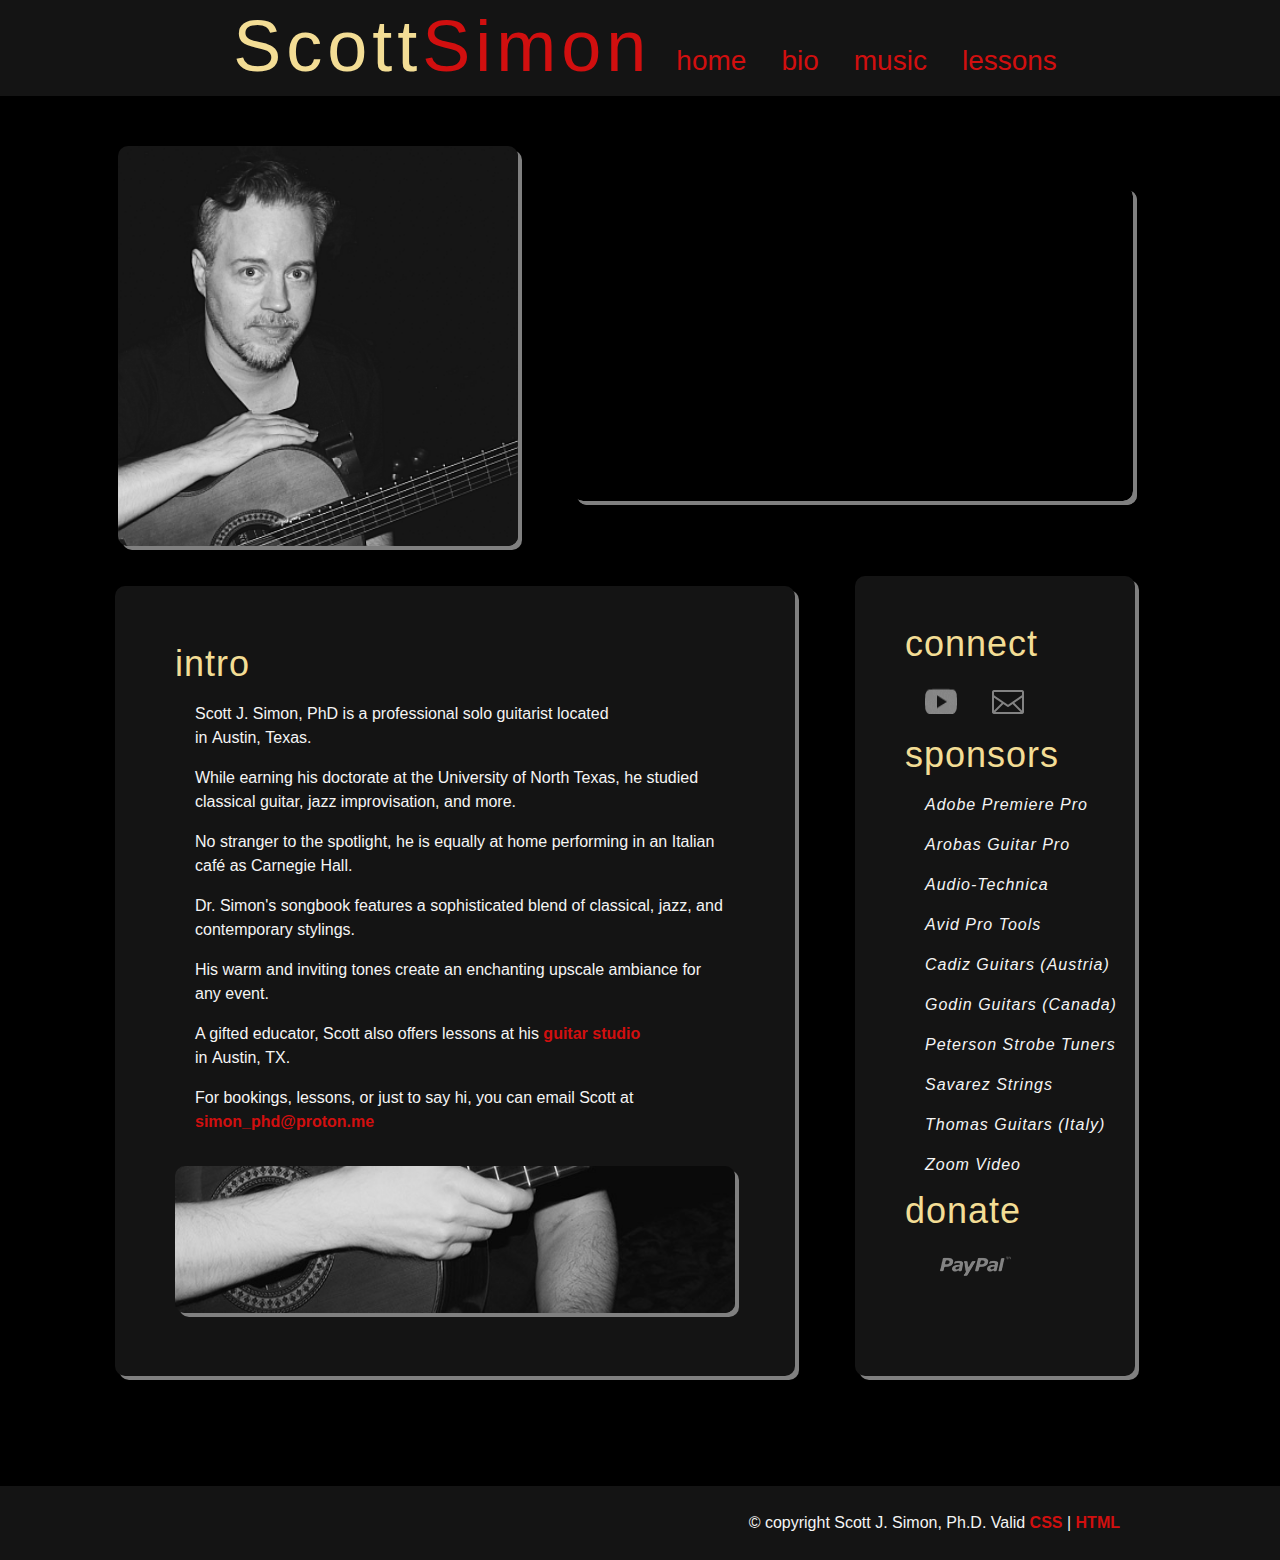
<file: index.html>
<!DOCTYPE html>
<html lang="en">

<head>

    <!-- Added meta, stylesheet links, favicon, and title -->
    <meta charset="UTF-8">
    <meta http-equiv="X-UA-Compatible" content="IE=edge">
    <meta name="viewport" content="width=device-width, initial-scale=1.0">
	<meta name="description" content="Scott Simon, Guitarist and Instructor in Austin Texas." />
	<meta name="google-site-verification" content="yXEsLO_WBdoYjr9smmSaEwPHLW7d1sz7DmSNYf0ar5c" />
	<meta name="keywords" content="Scott Simon,Classical Guitar,Jazz Guitar,Austin Classical Guitar,ACG,Austin,Texas,Manuel Barrueco,Pat Metheny,Ralph Towner,Dominic Miller,Segovia,Julian Bream,John Williams,Christopher Parkening,David Russell,University of North Texas" />
	<meta name="location" content="Austin, Texas, USA" />
	<meta name="robots" content="follow,index" />

    <link rel="stylesheet" href="./assets/css/reset.css">
    <link rel="stylesheet" href="./assets/css/style.css">
    <link rel="icon" type="image/png" href="./assets/img/simon-8-ball.png">

    <title>Scott Simon | Home</title>

</head>

<body>

    <!-- Added header and nav bar with anchors -->
    <header class="header">

        <h1>Scott<span class="simon">Simon</span></h1> 

        <nav>
            <ul>
                <li>
                    <a href="./index.html">home</a>
                </li>
                <li>
                    <a href="./bio.html">bio</a>
                </li>
                <li>
                    <a href="./music.html">music</a>
                </li>
                <li>
                    <a href="./lessons.html">lessons</a>
                </li>
            </ul>
        </nav>

   </header>

    <!-- Added a flex container for main -->
    <main class="container">
    
        <section class="hero">

            <img src="./assets/img/bwguitar.png" alt="Scott holding guitar" width="400px" height="400px">

            <div class="header-box">

                <iframe width="560" height="315" src="https://www.youtube.com/embed/blFEPrf2AnU" frameborder="0" allow="accelerometer; autoplay; encrypted-media; gyroscope; picture-in-picture" allowfullscreen="allowfullscreen"></iframe>

            </div>
        
        </section>

        <!-- Added a flex container inside main for section -->
        <div class="content">

            <section class="content-intro">

                <h2>intro</h2>

                <p>Scott J. Simon, PhD is a professional solo guitarist located in&nbspAustin,&nbspTexas.</p><br>
								
								<p>While earning his doctorate at the University of North Texas,&nbsphe studied classical guitar,&nbspjazz improvisation,&nbspand more.</p><br>

								<p>No stranger to the spotlight,&nbsphe is equally at home performing in an Italian café as Carnegie Hall.</p><br>
                
                <p>Dr.&nbspSimon's songbook features a sophisticated blend of classical,&nbspjazz,&nbspand contemporary stylings.</p><br>
                
                <p>His warm and inviting tones create an enchanting upscale ambiance for any event.</p><br>
                
                <p>A gifted educator,&nbspScott also offers lessons at his <a href="./lessons.html"> guitar studio</a> in&nbspAustin,&nbspTX.</p><br>

                <p>For bookings,&nbsplessons,&nbspor just to say hi,&nbspyou can email Scott at <a href="mailto:simon_phd@proton.me">simon_phd@proton.me</a></p><br><br>
                
                <img src="./assets/img/guitar-hand.jpg" width="560">
            
            </section>

            <!-- Added a sidebar -->
            <aside class="aside">
                
                <section class="aside-info">
                    
                    <h2>connect</h2>

                    <a href="https://www.youtube.com/channel/UC__pHcxO99op0351p-qzZzg?view_as=subscriber" target="_blank"><img src="assets/img/youtube.png" width="32" height="30" alt="YouTube channel"title="Scott's YouTube Channel"/></a>
                        
                    <a href="mailto:simon_phd@proton.me" target="_blank"><img src="assets/img/mail.png" width="32" height="32" margin-bottom: 2px alt="Email link" title="simon_phd@proton.me"/></a>

                    <h2>sponsors</h2>

                    <p>Adobe Premiere Pro</p><br>
                    <p>Arobas Guitar Pro</p><br>
                    <p>Audio-Technica</p><br>
                    <p>Avid Pro Tools</p><br>
										<p>Cadiz Guitars (Austria)</p><br>
                    <p>Godin Guitars (Canada)</p><br>
                    <p>Peterson Strobe Tuners</p><br>
										<p>Savarez Strings</p><br>
                    <p>Thomas Guitars (Italy)</p><br>
                    <p>Zoom Video</p><br>
                  
                    <h2>donate</h2>
                     		
                    <a href="https://www.paypal.com/paypalme2/ScottJSimon" target="_blank"><img src="assets/img/paypal.png" width="101" height="32" alt=""/></a>

                </section>

            </aside>

        </div>

    </main>
    
    <!-- Added a footer with copyright and validator links -->
    <footer class="footer">

        <p>&copy; copyright Scott J. Simon,&nbspPh.D.&nbspValid  <a href="http://jigsaw.w3.org/css-validator/">CSS</a> | <a href="http://validator.w3.org/">HTML</a></p>

    </footer>

</body>

</html>
</file>
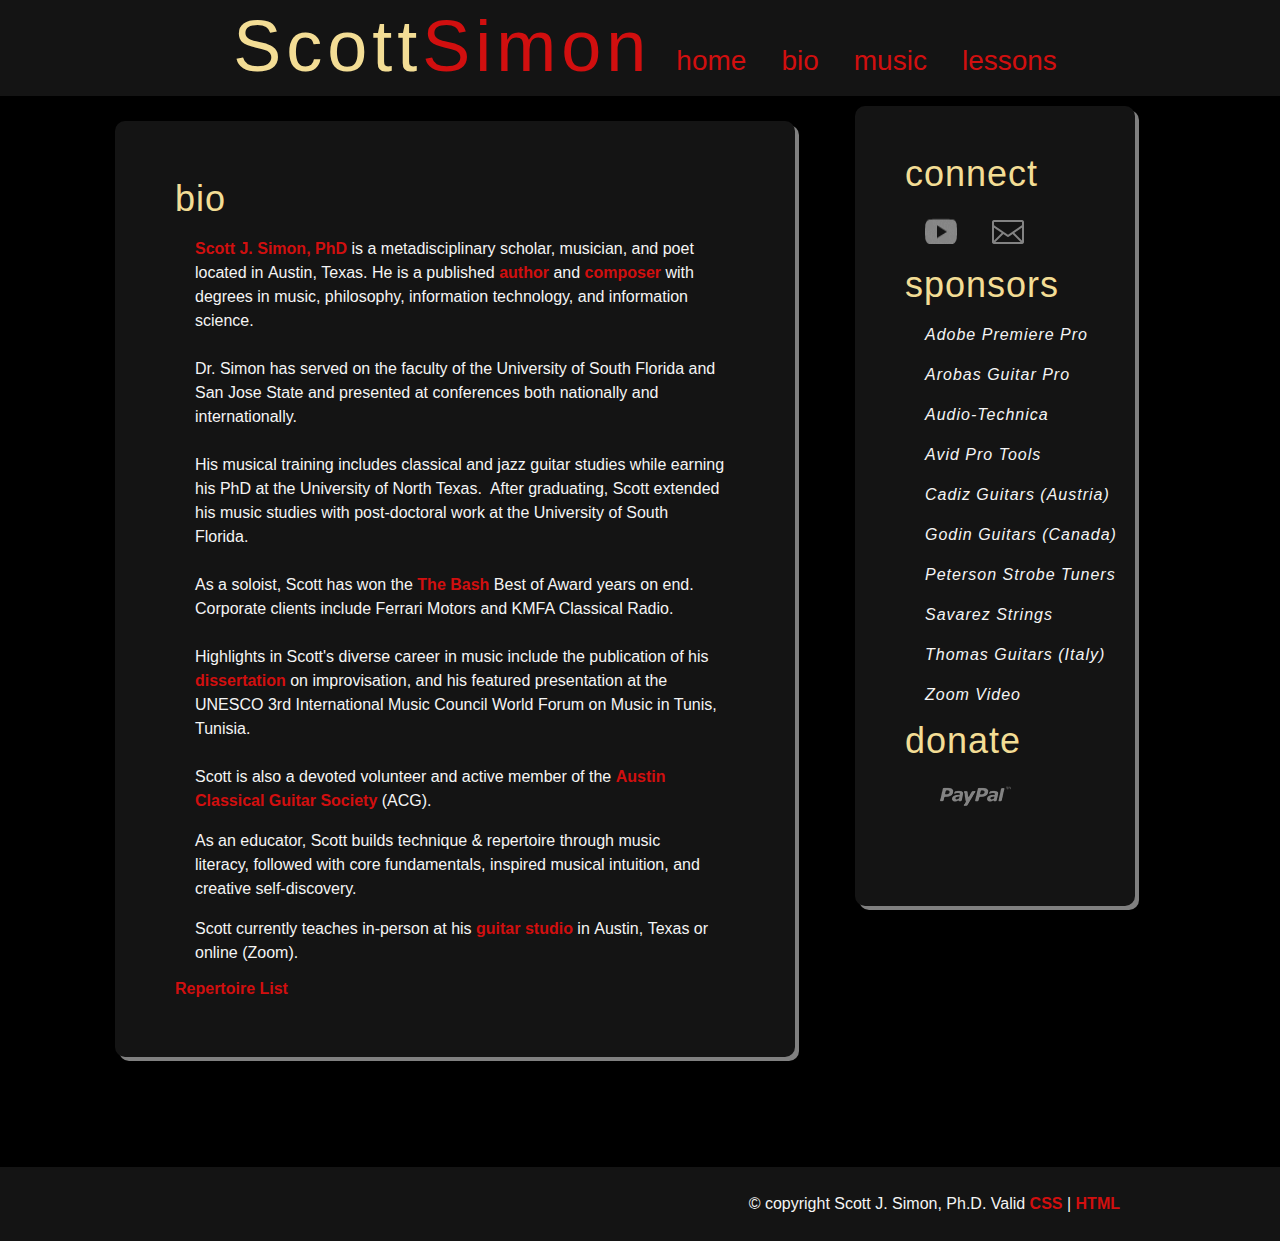
<file: bio.html>
<!DOCTYPE html>
<html lang="en">

<head>

    <meta charset="UTF-8">
    <meta http-equiv="X-UA-Compatible" content="IE=edge">
    <meta name="viewport" content="width=device-width, initial-scale=1.0">
	<meta name="description" content="Scott Simon, Guitarist and Instructor in Austin Texas." />
	<meta name="google-site-verification" content="yXEsLO_WBdoYjr9smmSaEwPHLW7d1sz7DmSNYf0ar5c" />
	<meta name="keywords" content="Scott Simon,Classical Guitar,Jazz Guitar,Austin Classical Guitar,ACG,Austin,Texas,Manuel Barrueco,Pat Metheny,Ralph Towner,Dominic Miller,Segovia,Julian Bream,John Williams,Christopher Parkening,David Russell,University of North Texas" />
	<meta name="location" content="Austin, Texas, USA" />
	<meta name="robots" content="follow,index" />

    <link rel="stylesheet" href="./assets/css/reset.css">
    <link rel="stylesheet" href="./assets/css/style.css">
    <link rel="icon" type="image/png" href="./assets/img/simon-8-ball.png">

    <title>Scott Simon | Bio</title>

</head>

<body>

    <header class="header">

        <h1>Scott<span class="simon">Simon</span></h1> 

        <nav>
            <ul>
                <li>
                    <a href="./index.html">home</a>
                </li>
                <li>
                    <a href="./bio.html">bio</a>
                </li>
                <li>
                    <a href="./music.html">music</a>
                </li>
                <li>
                    <a href="./lessons.html">lessons</a>
                </li>
            </ul>
        </nav>

   </header>

<main>

 <main class="container">
   
    <div class="content">

        <section class="content-pages">

            <h2>bio</h2>
          
            <p><a href="https://www.linkedin.com/in/scottsimon/" target="_blank">Scott J. Simon, PhD</a> is a metadisciplinary scholar,&nbspmusician,&nbspand poet located in&nbspAustin,&nbspTexas.&nbspHe is a published <a href="https://amzn.to/3MrNKGF" target="_blank">author</a> and <a href="https://www.sheetmusicplus.com/en/category/arrangeme/566/scott-simon/" target="_blank">composer</a> with degrees in music,&nbspphilosophy,&nbspinformation technology,&nbspand information science.<br />
						<br />

						<p>Dr. Simon has served on the faculty of the University of South Florida and San Jose State and presented at conferences both nationally and internationally.<br />
						<br />

						<p>His musical training includes classical and jazz guitar studies while earning his PhD at the University of North Texas.&nbsp After graduating,&nbspScott extended his music studies with post-doctoral work at the University of South Florida.<br />
            <br />

            As a soloist,&nbspScott has won the <a href="http://www.thebash.com/classical-guitar/scottsimon" target="_blank">The Bash</a> Best of Award years on end.&nbsp Corporate clients include Ferrari Motors and KMFA Classical Radio.<br />
						<br />

            <p>Highlights in Scott's diverse career in music include the publication of his <a href="https://www.proquest.com/docview/305428008" target="_blank">dissertation</a> on improvisation,&nbspand his featured presentation at the UNESCO 3rd International Music Council World Forum on Music in Tunis,&nbsp Tunisia. <br />
            <br />

						<p>Scott is also a devoted volunteer and active member of the <a href="http://austinclassicalguitar.org" target="_blank">Austin Classical Guitar Society</a> (ACG).</p><br>
						
						<p>As an educator,&nbspScott builds technique & repertoire through music literacy,&nbspfollowed with core fundamentals,&nbspinspired musical intuition,&nbspand creative self-discovery.</p><br>

            <p>Scott currently teaches in-person at his <a href="./lessons.html">guitar studio</a> in&nbspAustin,&nbspTexas or online (Zoom).</p><br>

            <a href="assets/dox/simon-repertoire-12.9.2020.pdf" target="new">Repertoire List</a></p>

        </section>

        <aside class="aside">
            
            <section class="aside-info">
                
                <h2>connect</h2>

                <a href="https://www.youtube.com/channel/UC__pHcxO99op0351p-qzZzg?view_as=subscriber" target="_blank"><img src="assets/img/youtube.png" width="32" height="30" alt="YouTube channel"title="Scott's YouTube Channel"/></a>
                    
                <a href="mailto:simon_phd@proton.me" target="_blank"><img src="assets/img/mail.png" width="32" height="32" margin-bottom: 2px alt="Email link" title="simon_phd@proton.me"/></a>

                <h2>sponsors</h2>

								<p>Adobe Premiere Pro</p><br>
								<p>Arobas Guitar Pro</p><br>
								<p>Audio-Technica</p><br>
								<p>Avid Pro Tools</p><br>
								<p>Cadiz Guitars (Austria)</p><br>
								<p>Godin Guitars (Canada)</p><br>
								<p>Peterson Strobe Tuners</p><br>
								<p>Savarez Strings</p><br>
								<p>Thomas Guitars (Italy)</p><br>
								<p>Zoom Video</p><br>
              
                <h2>donate</h2>
                         
                <a href="https://www.paypal.com/paypalme2/ScottJSimon" target="_blank"><img src="assets/img/paypal.png" width="101" height="32" alt=""/></a>

            </section>

        </aside>

    </div>
</main>

   <footer class="footer">

    <p>&copy; copyright Scott J. Simon,&nbspPh.D.&nbspValid  <a href="http://jigsaw.w3.org/css-validator/">CSS</a> | <a href="http://validator.w3.org/">HTML</a></p>

</footer>
    
</body>

</html>
</file>
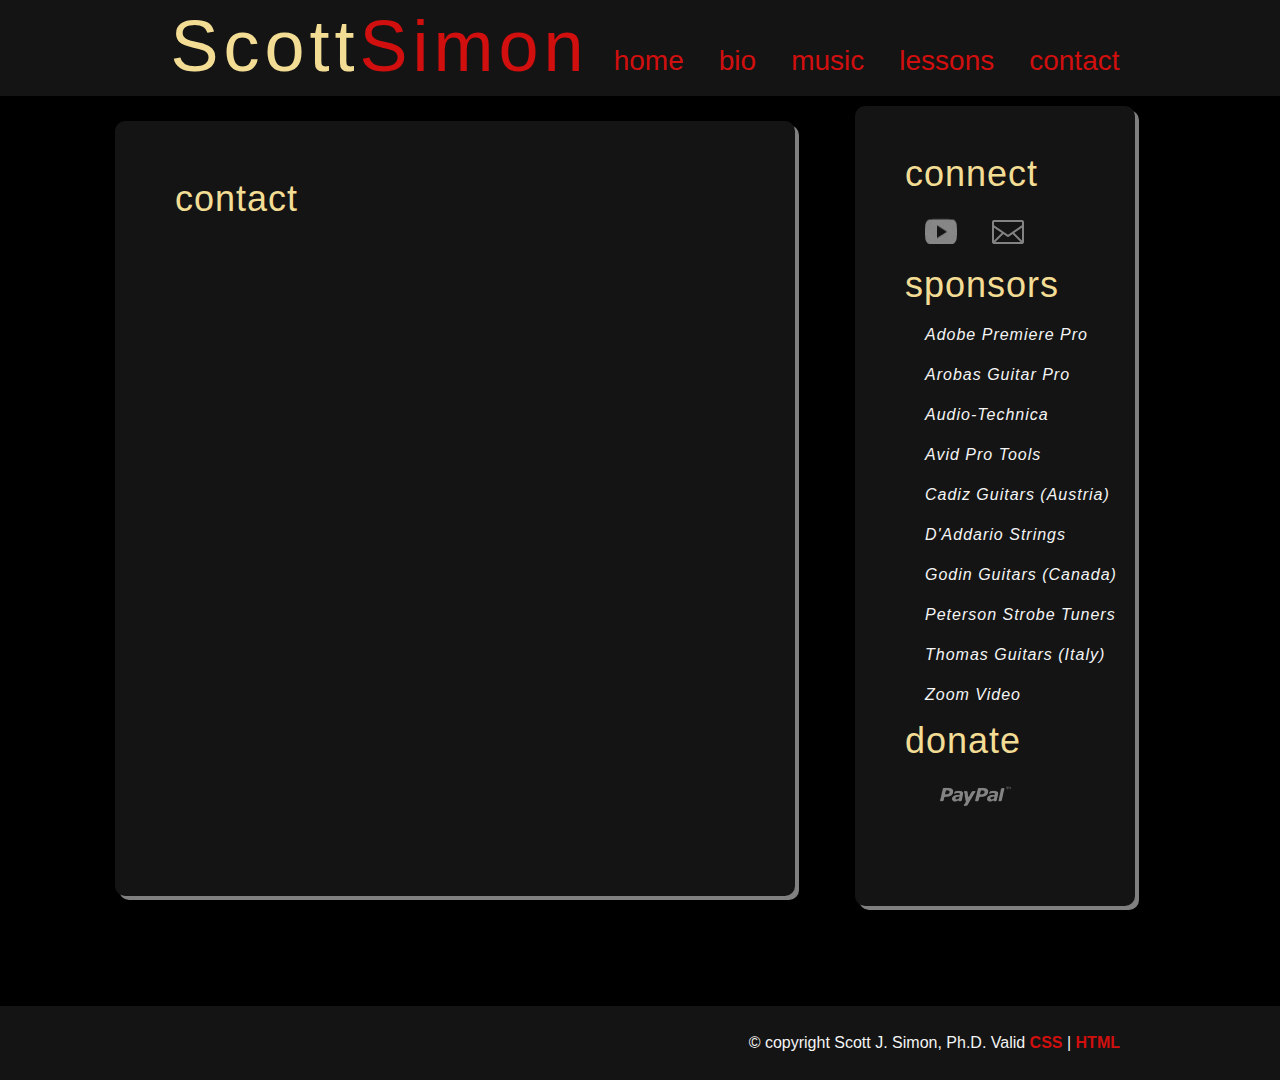
<file: contact.html>
<!DOCTYPE html>
<html lang="en">

<head>

    <meta charset="UTF-8">
    <meta http-equiv="X-UA-Compatible" content="IE=edge">
    <meta name="viewport" content="width=device-width, initial-scale=1.0">
	<meta name="description" content="Scott J Simon, Ph.D.; Classical Guitarist in Austin Texas." />
	<meta name="google-site-verification" content="yXEsLO_WBdoYjr9smmSaEwPHLW7d1sz7DmSNYf0ar5c" />
	<meta name="keywords" content="Scott Simon,Classical Guitar,Jazz Guitar,Austin Classical Guitar,ACG,Austin,Texas,Manuel Barrueco,Pat Metheny,Ralph Towner,Segovia,Julian Bream,John Williams,Christopher Parkening,David Russell,University of North Texas" />
	<meta name="location" content="Austin, Texas, USA" />
	<meta name="robots" content="follow,index" />

    <link rel="stylesheet" href="./assets/css/reset.css">
    <link rel="stylesheet" href="./assets/css/style.css">
    <link rel="icon" type="image/png" href="./assets/img/simon-8-ball.png">

    <title>Scott Simon | Music</title>

</head>

<body>

    <header class="header">

        <h1>Scott<span class="simon">Simon</span></h1> 

        <nav>
            <ul>
                <li>
                    <a href="./index.html">home</a>
                </li>
                <li>
                    <a href="./bio.html">bio</a>
                </li>
                <li>
                    <a href="./music.html">music</a>
                </li>
                <li>
                    <a href="./lessons.html">lessons</a>
                </li>
                <li>
                    <a href="./contact.html">contact</a>
                </li>
            </ul>
        </nav>

   </header>

<main>

 <main class="container">
   
    <div class="content">

        <section class="content-pages">

            <h2>contact</h2>

        </section>

        <!-- Added a sidebar for resume -->
        <aside class="aside">
            
            <section class="aside-info">
                
                <h2>connect</h2>

                <a href="https://www.youtube.com/channel/UC__pHcxO99op0351p-qzZzg?view_as=subscriber" target="_blank"><img src="assets/img/youtube.png" width="32" height="30" alt="YouTube channel"title="Scott's YouTube Channel"/></a>
                    
                <a href="mailto:simon_phd@proton.me" target="_blank"><img src="assets/img/mail.png" width="32" height="32" margin-bottom: 2px alt="Email link" title="simon_phd@proton.me"/></a>

                <h2>sponsors</h2>

								<p>Adobe Premiere Pro</p><br>
								<p>Arobas Guitar Pro</p><br>
								<p>Audio-Technica</p><br>
								<p>Avid Pro Tools</p><br>
								<p>Cadiz Guitars (Austria)</p><br>
								<p>D'Addario Strings</p><br>
								<p>Godin Guitars (Canada)</p><br>
								<p>Peterson Strobe Tuners</p><br>
								<p>Thomas Guitars (Italy)</p><br>
								<p>Zoom Video</p><br>
              
                <h2>donate</h2>
                         
                <a href="https://www.paypal.com/paypalme2/ScottJSimon" target="_blank"><img src="assets/img/paypal.png" width="101" height="32" alt=""/></a>

            </section>

        </aside>

    </div>
</main>

   <footer class="footer">

		<p>&copy; copyright Scott J. Simon,&nbspPh.D.&nbspValid  <a href="http://jigsaw.w3.org/css-validator/">CSS</a> | <a href="http://validator.w3.org/">HTML</a></p>

</footer>
    
</body>

</html>
</file>
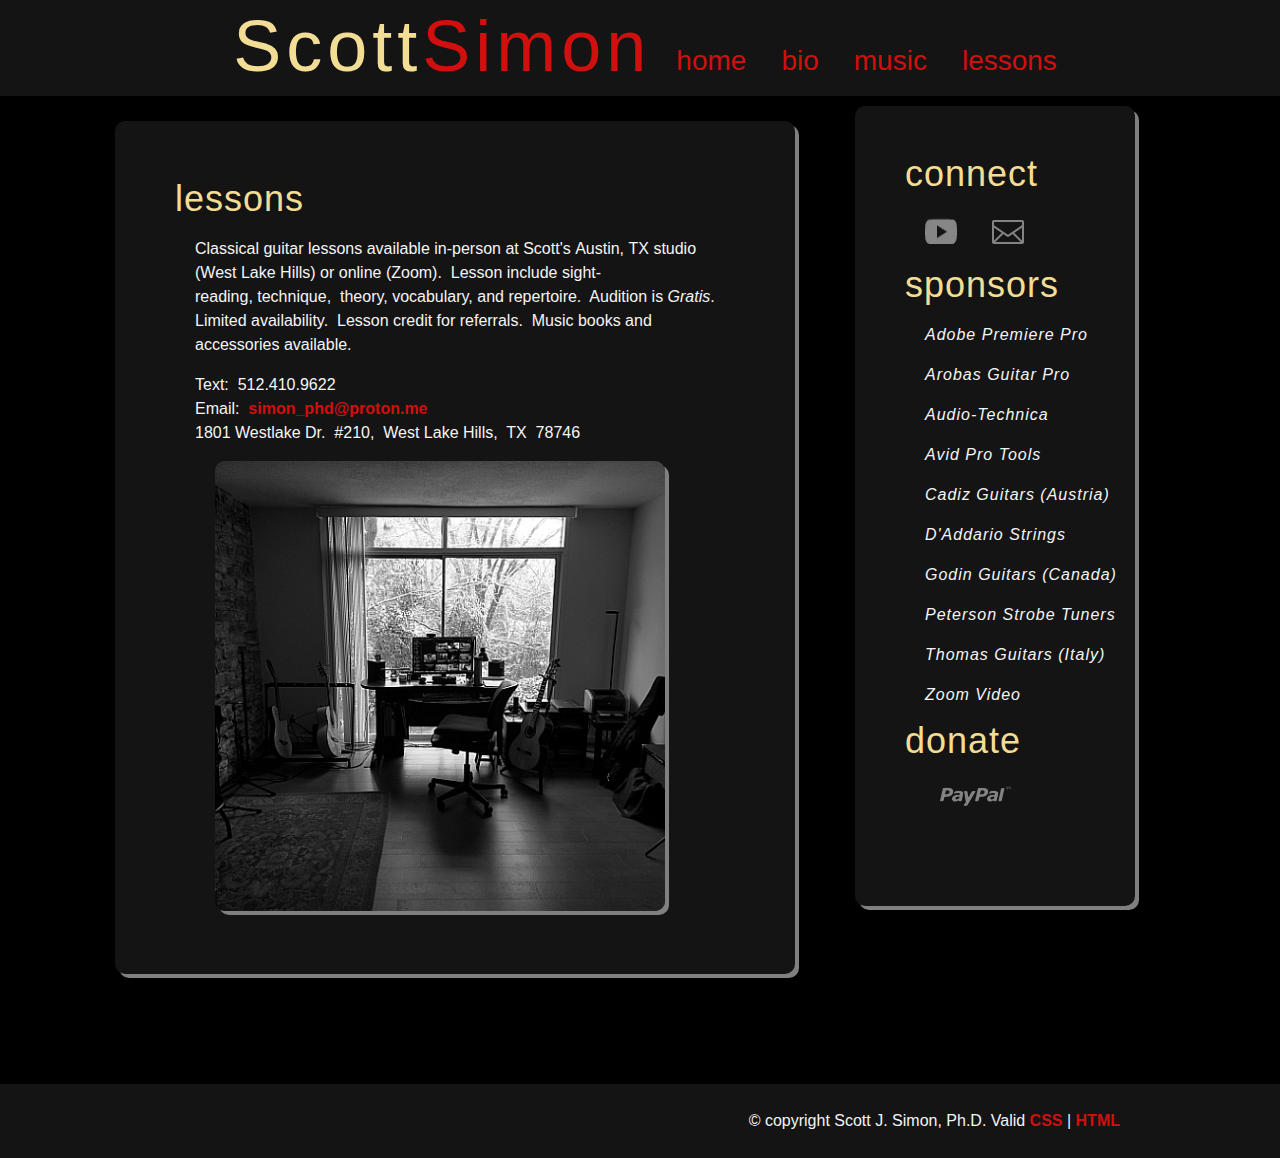
<file: lessons.html>
<!DOCTYPE html>
<html lang="en">

<head>

    <meta charset="UTF-8">
    <meta http-equiv="X-UA-Compatible" content="IE=edge">
    <meta name="viewport" content="width=device-width, initial-scale=1.0">
	<meta name="description" content="Scott Simon, Guitarist and Instructor in Austin Texas."  />
	<meta name="google-site-verification" content="yXEsLO_WBdoYjr9smmSaEwPHLW7d1sz7DmSNYf0ar5c" />
	<meta name="keywords" content="Scott Simon,Classical Guitar,Jazz Guitar,Austin Classical Guitar,ACG,Austin,Texas,Manuel Barrueco,Pat Metheny,Ralph Towner,Dominic Miller,Segovia,Julian Bream,John Williams,Christopher Parkening,David Russell,University of North Texas" />
	<meta name="location" content="Austin, Texas, USA" />
	<meta name="robots" content="follow,index" />

    <link rel="stylesheet" href="./assets/css/reset.css">
    <link rel="stylesheet" href="./assets/css/style.css">
    <link rel="icon" type="image/png" href="./assets/img/simon-8-ball.png">

    <title>Scott Simon | Lessons</title>

</head>

<body>

    <header class="header">

        <h1>Scott<span class="simon">Simon</span></h1> 

        <nav>
            <ul>
                <li>
                    <a href="./index.html">home</a>
                </li>
                <li>
                    <a href="./bio.html">bio</a>
                </li>
                <li>
                    <a href="./music.html">music</a>
                </li>
                <li>
                    <a href="./lessons.html">lessons</a>
                </li>
            </ul>
        </nav>

   </header>

<main>

 <main class="container">
   
    <div class="content">

        <section class="content-pages">

            <h2>lessons</h2>

            <p>Classical guitar lessons available in-person at Scott's&nbspAustin,&nbspTX studio (West Lake Hills) or online (Zoom).&nbsp Lesson include sight-reading,&nbsptechnique,&nbsp theory,&nbspvocabulary,&nbspand repertoire.&nbsp Audition is <em>Gratis</em>.&nbsp Limited availability.&nbsp Lesson credit for referrals.&nbsp Music books and accessories available.</p><br>

            <p> Text:&nbsp  512.410.9622<br>
            Email:&nbsp <a href="mailto:simon_phd@proton.me">simon_phd@proton.me</a> <br>
            1801  Westlake Dr.&nbsp #210,&nbsp West Lake Hills,&nbsp TX&nbsp 78746</p> <br>

            <img src="./assets/img/studio.jpg" alt="Scott's studio" width="450px" height="450px">

        </section>

        <!-- Added a sidebar for resume -->
        <aside class="aside">
            
            <section class="aside-info">
                
                <h2>connect</h2>

                <a href="https://www.youtube.com/channel/UC__pHcxO99op0351p-qzZzg?view_as=subscriber" target="_blank"><img src="assets/img/youtube.png" width="32" height="30" alt="YouTube channel"title="Scott's YouTube Channel"/></a>
                    
                <a href="mailto:simon_phd@proton.me" target="_blank"><img src="assets/img/mail.png" width="32" height="32" margin-bottom: 2px alt="Email link" title="simon_phd@proton.me"/></a>

                <h2>sponsors</h2>

                <p>Adobe Premiere Pro</p><br>
								<p>Arobas Guitar Pro</p><br>
								<p>Audio-Technica</p><br>
								<p>Avid Pro Tools</p><br>
								<p>Cadiz Guitars (Austria)</p><br>
								<p>D'Addario Strings</p><br>
								<p>Godin Guitars (Canada)</p><br>
								<p>Peterson Strobe Tuners</p><br>
								<p>Thomas Guitars (Italy)</p><br>
								<p>Zoom Video</p><br>
              
                <h2>donate</h2>
                         
                <a href="https://www.paypal.com/paypalme2/ScottJSimon" target="_blank"><img src="assets/img/paypal.png" width="101" height="32" alt=""/></a>

            </section>

        </aside>

    </div>
</main>

   <footer class="footer">

    <p>&copy; copyright Scott J. Simon,&nbspPh.D.&nbspValid  <a href="http://jigsaw.w3.org/css-validator/">CSS</a> | <a href="http://validator.w3.org/">HTML</a></p>

</footer>
    
</body>

</html>
</file>
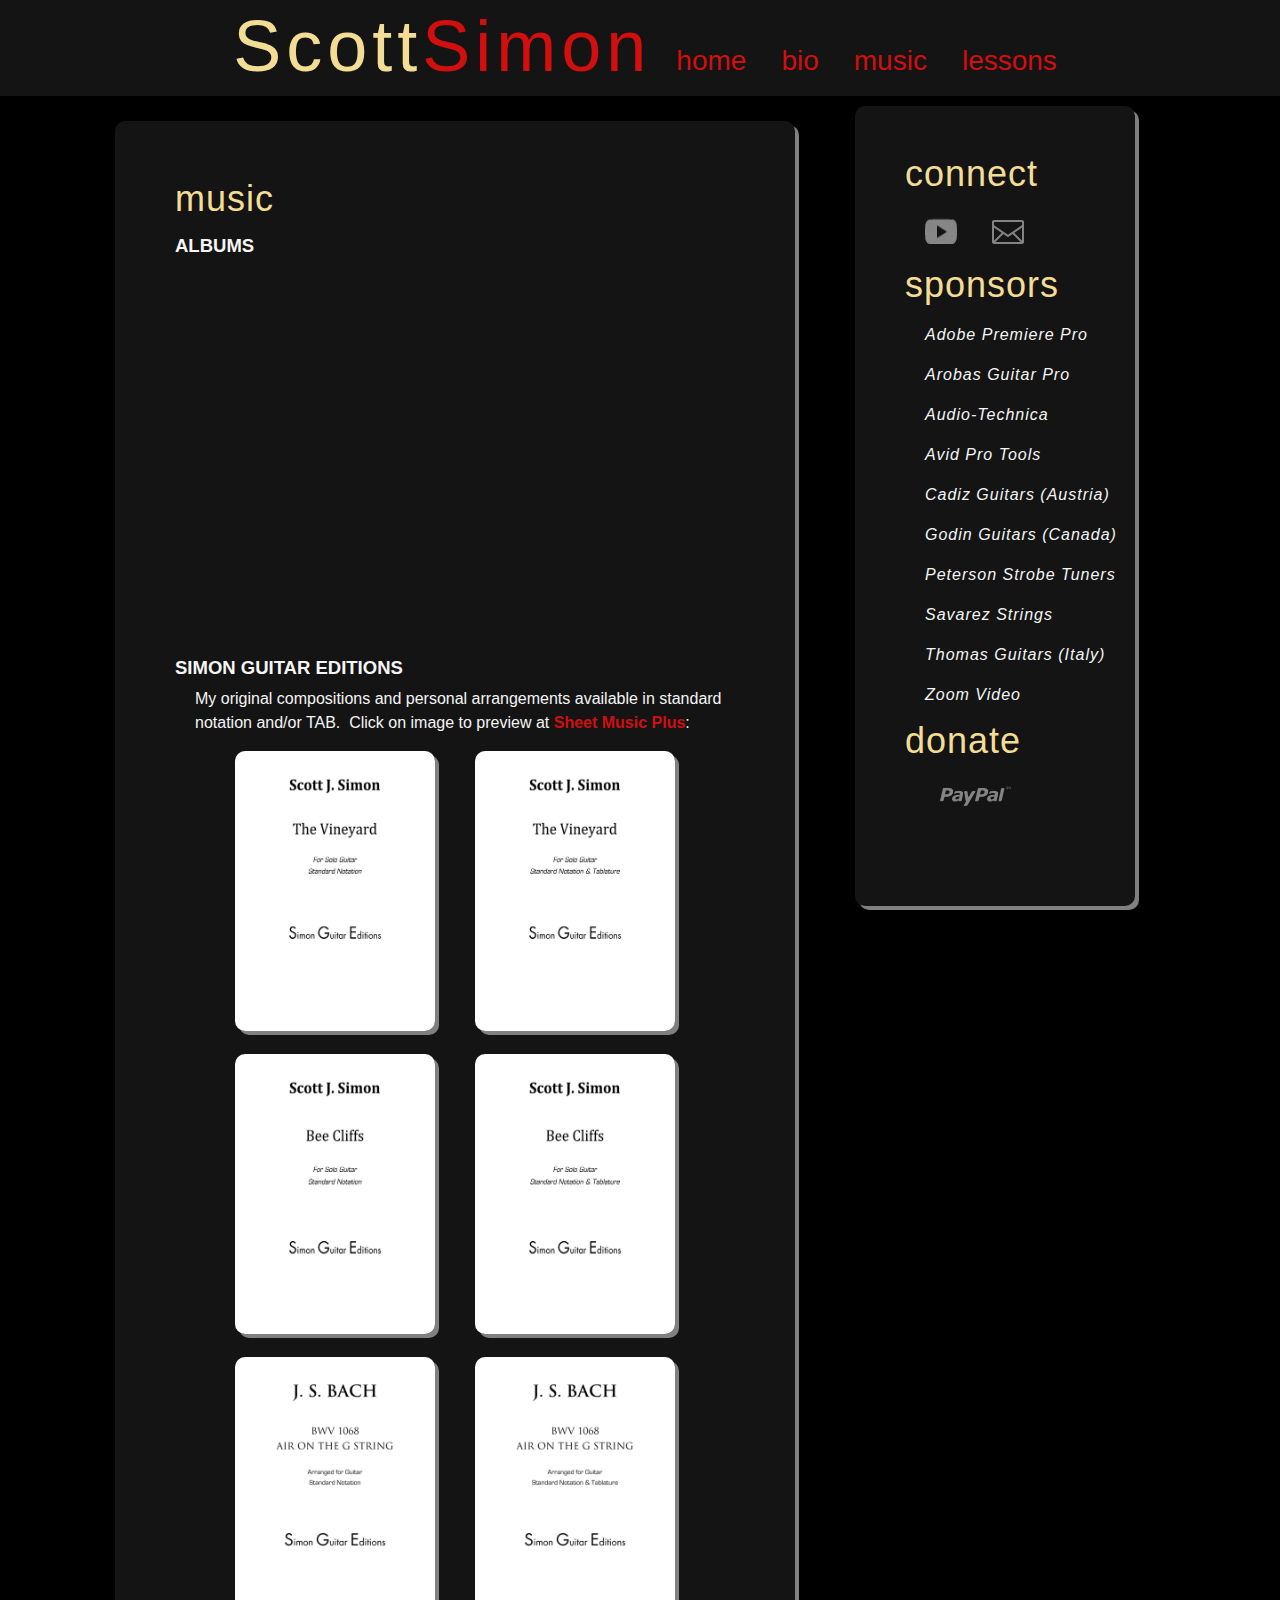
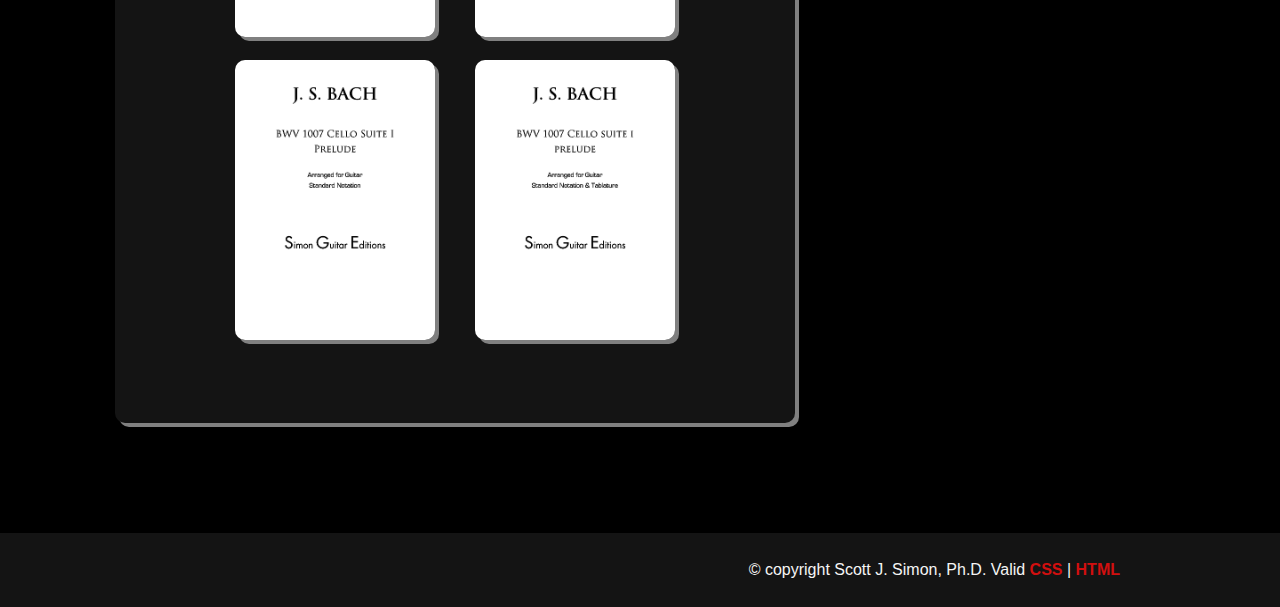
<file: music.html>
<!DOCTYPE html>
<html lang="en">

<head>

    <meta charset="UTF-8">
    <meta http-equiv="X-UA-Compatible" content="IE=edge">
    <meta name="viewport" content="width=device-width, initial-scale=1.0">
	<meta name="description" content="Scott Simon, Guitarist and Instructor in Austin Texas."  />
	<meta name="google-site-verification" content="yXEsLO_WBdoYjr9smmSaEwPHLW7d1sz7DmSNYf0ar5c" />
	<meta name="keywords" content="Scott Simon,Classical Guitar,Jazz Guitar,Austin Classical Guitar,ACG,Austin,Texas,Manuel Barrueco,Pat Metheny,Ralph Towner,Dominic Miller,Segovia,Julian Bream,John Williams,Christopher Parkening,David Russell,University of North Texas" />
	<meta name="location" content="Austin, Texas, USA" />
	<meta name="robots" content="follow,index" />

    <link rel="stylesheet" href="./assets/css/reset.css">
    <link rel="stylesheet" href="./assets/css/style.css">
    <link rel="icon" type="image/png" href="./assets/img/simon-8-ball.png">

    <title>Scott Simon | Music</title>

</head>

<body>

    <header class="header">

        <h1>Scott<span class="simon">Simon</span></h1> 

        <nav>
            <ul>
                <li>
                    <a href="./index.html">home</a>
                </li>
                <li>
                    <a href="./bio.html">bio</a>
                </li>
                <li>
                    <a href="./music.html">music</a>
                </li>
                <li>
                    <a href="./lessons.html">lessons</a>
                </li>
            </ul>
        </nav>

   </header>

<main>

 <main class="container">
   
    <div class="content">

        <section class="content-pages">

            <h2>music</h2>

            <h3>ALBUMS</h3>
      
            <iframe style="border: 0; width: 350px; height: 350px;" src="https://bandcamp.com/EmbeddedPlayer/album=689263247/size=large/bgcol=ffffff/linkcol=0687f5/minimal=true/transparent=true/" seamless><a href="http://scottsimon.bandcamp.com/album/solo-guitar">solo guitar by Scott Simon</a></iframe>
            <p>&nbsp;</p><br>

            <h3>SIMON GUITAR EDITIONS</h3>

            <p>My original compositions and personal arrangements available in standard notation and/or TAB.&nbsp Click on image to preview at <a href ="https://www.sheetmusicplus.com/en/category/arrangeme/566/scott-simon/" target="_blank">Sheet Music Plus</a>:</p><br>

						<p><a href="https://www.sheetmusicplus.com/en/product/the-vineyard-for-classical-guitar-22604293.html" target="_blank"><img src="assets/img/The_Vineyard.png" alt="The Vineyard" width="200" height="280"/></a><a href="https://www.sheetmusicplus.com/en/product/the-vineyard-for-classical-guitar-tablature-edition-22604294.html" target="_blank"><img src="assets/img/The_Vineyard_TAB.png" width="200" height="280" alt="The Vineyard w/TAB"/></a></p><br>
						
						
						<p><a href="https://www.sheetmusicplus.com/en/product/bee-cliffs-suite-for-classical-guitar-22602993.html" target="_blank"><img src="assets/img/Bee_Cliffs.png" alt="Bee Cliffs Suite" width="200" height="280"/></a><a href="https://www.sheetmusicplus.com/en/product/bee-cliffs-suite-for-classical-guitar-tablature-edition-22602991.html" target="_blank"><img src="assets/img/Bee_Cliffs_TAB.png" width="200" height="280" alt="Bee Cliffs Suite w/TAB"/></a></p><br>

						
						<p><a href="https://www.sheetmusicplus.com/title/air-on-the-g-string-bwv-1068-for-classical-guitar-digital-sheet-music/21673379" target="_blank"><img src="assets/img/AirGString.png" alt="Bach Air on the G String" width="200" height="280"/></a><a href="https://www.sheetmusicplus.com/title/air-on-the-g-string-bwv-1068-for-classical-guitar-tablature-edition-digital-sheet-music/21673691" target="_blank"><img src="assets/img/AirGString_TAB.png" width="200" height="280" alt="Air on G String w/TAB"/></a></p><br>


            <p><a href="https://www.sheetmusicplus.com/title/cello-suite-i-prelude-bwv-1007-for-classical-guitar-digital-sheet-music/21691214" target="_blank"><img src="assets/img/BWV1007.png" alt="Bach BWV1007 Prelude" width="200" height="280"/></a><a href="https://www.sheetmusicplus.com/title/cello-suite-i-prelude-bwv-1007-for-classical-guitar-tablature-edition-digital-sheet-music/21691215" target="_blank"><img src="assets/img/BWV1007_TAB.png" width="200" height="280" alt="Bach BWV 1007 Prelude w/TAB"/></a></p><br>

        </section>

        <!-- Added a sidebar for resume -->
        <aside class="aside">
            
            <section class="aside-info">
                
                <h2>connect</h2>

                <a href="https://www.youtube.com/channel/UC__pHcxO99op0351p-qzZzg?view_as=subscriber" target="_blank"><img src="assets/img/youtube.png" width="32" height="30" alt="YouTube channel"title="Scott's YouTube Channel"/></a>
                    
                <a href="mailto:simon_phd@proton.me" target="_blank"><img src="assets/img/mail.png" width="32" height="32" margin-bottom: 2px alt="Email link" title="simon_phd@proton.me"/></a>

                <h2>sponsors</h2>

                <p>Adobe Premiere Pro</p><br>
								<p>Arobas Guitar Pro</p><br>
								<p>Audio-Technica</p><br>
								<p>Avid Pro Tools</p><br>
								<p>Cadiz Guitars (Austria)</p><br>
								<p>Godin Guitars (Canada)</p><br>
								<p>Peterson Strobe Tuners</p><br>
								<p>Savarez Strings</p><br>
								<p>Thomas Guitars (Italy)</p><br>
								<p>Zoom Video</p><br>
              
                <h2>donate</h2>
                         
                <a href="https://www.paypal.com/paypalme2/ScottJSimon" target="_blank"><img src="assets/img/paypal.png" width="101" height="32" alt=""/></a>

            </section>

        </aside>

    </div>
</main>

   <footer class="footer">

    <p>&copy; copyright Scott J. Simon,&nbspPh.D.&nbspValid  <a href="http://jigsaw.w3.org/css-validator/">CSS</a> | <a href="http://validator.w3.org/">HTML</a></p>

</footer>
    
</body>

</html>
</file>
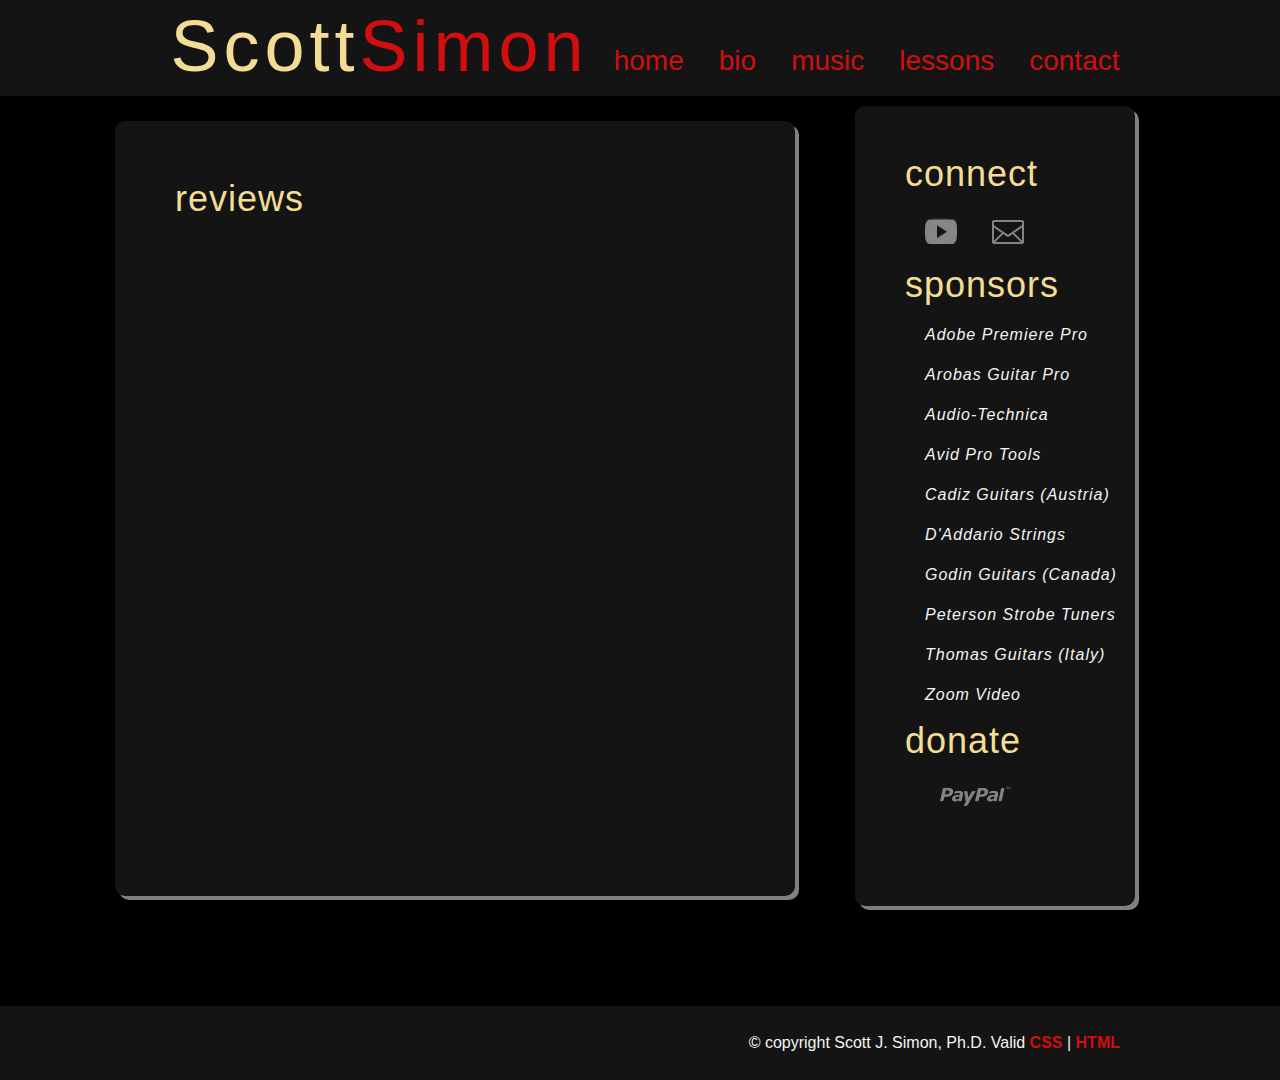
<file: reviews.html>
<!DOCTYPE html>
<html lang="en">

<head>

    <meta charset="UTF-8">
    <meta http-equiv="X-UA-Compatible" content="IE=edge">
    <meta name="viewport" content="width=device-width, initial-scale=1.0">
	<meta name="description" content="Scott J Simon, Ph.D.; Classical Guitarist in Austin Texas." />
	<meta name="google-site-verification" content="yXEsLO_WBdoYjr9smmSaEwPHLW7d1sz7DmSNYf0ar5c" />
	<meta name="keywords" content="Scott Simon,Classical Guitar,Jazz Guitar,Austin Classical Guitar,ACG,Austin,Texas,Manuel Barrueco,Pat Metheny,Ralph Towner,Segovia,Julian Bream,John Williams,Christopher Parkening,David Russell,University of North Texas" />
	<meta name="location" content="Austin, Texas, USA" />
	<meta name="robots" content="follow,index" />

    <link rel="stylesheet" href="./assets/css/reset.css">
    <link rel="stylesheet" href="./assets/css/style.css">
    <link rel="icon" type="image/png" href="./assets/img/simon-8-ball.png">

    <title>Scott Simon | Music</title>

</head>

<body>

    <header class="header">

        <h1>Scott<span class="simon">Simon</span></h1> 

        <nav>
            <ul>
                <li>
                    <a href="./index.html">home</a>
                </li>
                <li>
                    <a href="./bio.html">bio</a>
                </li>
                <li>
                    <a href="./music.html">music</a>
                </li>
                <li>
                    <a href="./lessons.html">lessons</a>
                </li>
                <li>
                    <a href="./contact.html">contact</a>
                </li>
            </ul>
        </nav>

   </header>

<main>

 <main class="container">
   
    <div class="content">

        <section class="content-pages">

            <h2>reviews</h2>

        </section>

        <!-- Added a sidebar for resume -->
        <aside class="aside">
            
            <section class="aside-info">
                
                <h2>connect</h2>

                <a href="https://www.youtube.com/channel/UC__pHcxO99op0351p-qzZzg?view_as=subscriber" target="_blank"><img src="assets/img/youtube.png" width="32" height="30" alt="YouTube channel"title="Scott's YouTube Channel"/></a>
                    
                <a href="mailto:simon_phd@proton.me" target="_blank"><img src="assets/img/mail.png" width="32" height="32" margin-bottom: 2px alt="Email link" title="simon_phd@proton.me"/></a>

                <h2>sponsors</h2>

								<p>Adobe Premiere Pro</p><br>
								<p>Arobas Guitar Pro</p><br>
								<p>Audio-Technica</p><br>
								<p>Avid Pro Tools</p><br>
								<p>Cadiz Guitars (Austria)</p><br>
								<p>D'Addario Strings</p><br>
								<p>Godin Guitars (Canada)</p><br>
								<p>Peterson Strobe Tuners</p><br>
								<p>Thomas Guitars (Italy)</p><br>
								<p>Zoom Video</p><br>
              
                <h2>donate</h2>
                         
                <a href="https://www.paypal.com/paypalme2/ScottJSimon" target="_blank"><img src="assets/img/paypal.png" width="101" height="32" alt=""/></a>

            </section>

        </aside>

    </div>
</main>

   <footer class="footer">

		<p>&copy; copyright Scott J. Simon,&nbspPh.D.&nbspValid  <a href="http://jigsaw.w3.org/css-validator/">CSS</a> | <a href="http://validator.w3.org/">HTML</a></p>

</footer>
    
</body>

</html>
</file>
<file: assets/css/style.css>
/* Variables */
:root {
    --border-radius: 10px;
    --box-shadow: 4px 4px grey;
}

/* Universal selector */
* {
    font-family: 'Gill Sans', 'Gill Sans MT', Calibri, 'Trebuchet MS', sans-serif;
}

/* Element selectors */
body {
    background-color: black;
}

/* Links */
a {
    color: #d10f0f;
    background-color: inherit;
    text-decoration: none;
    font-weight: 600;
}

a:hover {
	background-color: inherit;
	text-decoration: underline;
    text-decoration-color:#f3dd95;
}

/* Headers */
h1 {
    display: inline-block;
    font-size: 72px;
    font-weight: 200;
    letter-spacing: 5px;
    color: #f3dd95;
}

h2 {
    margin-bottom: 20px;
    font-size: 36px;
    color: #f3dd95;
    font-weight: 200;
    letter-spacing: 1px;
}

h3 {
    margin-bottom: 10px;
    font-size: 18.5px;
    color: whitesmoke;
}

h4 {
    font-size: 16px;
    padding-left: 10px;
    color: whitesmoke;
}

p {
    font-size: 16px;
    color: whitesmoke;
    line-height: 1.5rem;
    font-weight: 400;
}

/* Class selectors */
.header {
    display: flex;
    flex-wrap: wrap;
    padding: 10px 0px 10px 10px;
    margin-bottom: 0px;
    background-color: #141414;
    justify-content: center; 
}

.header h1 .simon {
    color: #d10f0f;
}

.header nav {
    text-align: right;
    margin-top: 30px;
    font-size: 36px;
    font-weight: 400;
}

.header nav ul {
    list-style: none;
}

.header nav ul li {
    display: inline-block;
    margin-left: 25px;
    padding-bottom: 10px
}

.header nav a {
    font-size: 28px;
    font-weight: 200;
}

.container {
    display: flex;
    flex-wrap: wrap;
    justify-content: center; 
}

.hero {
    display: flex;
    flex-wrap: wrap;
    justify-content: center;
    margin: 50px 20px 20px 40px;
}

.hero img {
    margin-right: 35px;
    border-radius: var(--border-radius);
    box-shadow: var(--box-shadow);
}

.header-box {
    max-width: 560px;
    height: 315px;
    margin: 40px 50px 0px 20px;
    border-radius: var(--border-radius);
    box-shadow: var(--box-shadow);
}

.header-box iframe {
    border-radius: var(--border-radius);
    box-shadow: var(--box-shadow);
}

.content {
    width: 100%;
    display: flex;
    flex-wrap: wrap;
    justify-content: center;
    margin-bottom: 100px;
}

.content-intro {
    width: 680px;
	padding: 60px 20px 60px 60px;
    margin: 20px 10px 10px 20px;
    background-color:#141414;
    font-weight: 400;
    border-radius: var(--border-radius);
    box-shadow: var(--box-shadow);  
}

.content-intro p {
    padding: 0px 50px 0px 20px;
}

.content-intro iframe {
    margin-left: 35px;
}

.content-intro img {
    border-radius: var(--border-radius);
    box-shadow: var(--box-shadow);
}

.content-pages {
    width: 680px;
	padding: 60px 20px 60px 60px;
    margin: 25px 10px 10px 20px;
    background-color:#141414;
    font-weight: 400;
    border-radius: var(--border-radius);
    box-shadow: var(--box-shadow);  
}

.content-pages p {
    padding: 0px 50px 0px 20px;
    line-height: 1.5rem;
}

.content-pages img {
    margin-left: 40px;
    border-radius: var(--border-radius);
    box-shadow: var(--box-shadow);
}

.aside {
    width: 280px;
    height: 800px;
	padding: 50px 10px 10px 50px;
    margin: 10px 50px 0px 50px;
    background-color: #141414;
    letter-spacing: 1px;
    border-radius: var(--border-radius);
    box-shadow: var(--box-shadow);
}  

.aside a {
    font-size: 20px;
    font-weight: 600;
}

.aside img {
    margin: 0px 10px 20px 20px;
}

.aside-info p {
    font-style: italic;
    padding-left: 20px;
}

.footer {
    text-align: right;
    padding: 25px 160px 25px 0px;
    background-color:#141414;
}

/* Media queries */
@media screen and (min-width: 1990px) {
    .header, .container, .footer  {
    zoom: 2;
   }
}

@media screen and (max-width: 992px) {
    .header, .container, .footer  {
    background-color: lavender;
   }
}

@media screen and (max-width: 640px) {
    .header, .container, .footer {
    background-color: cornsilk;
    zoom: .5; 
    }
}
</file>
